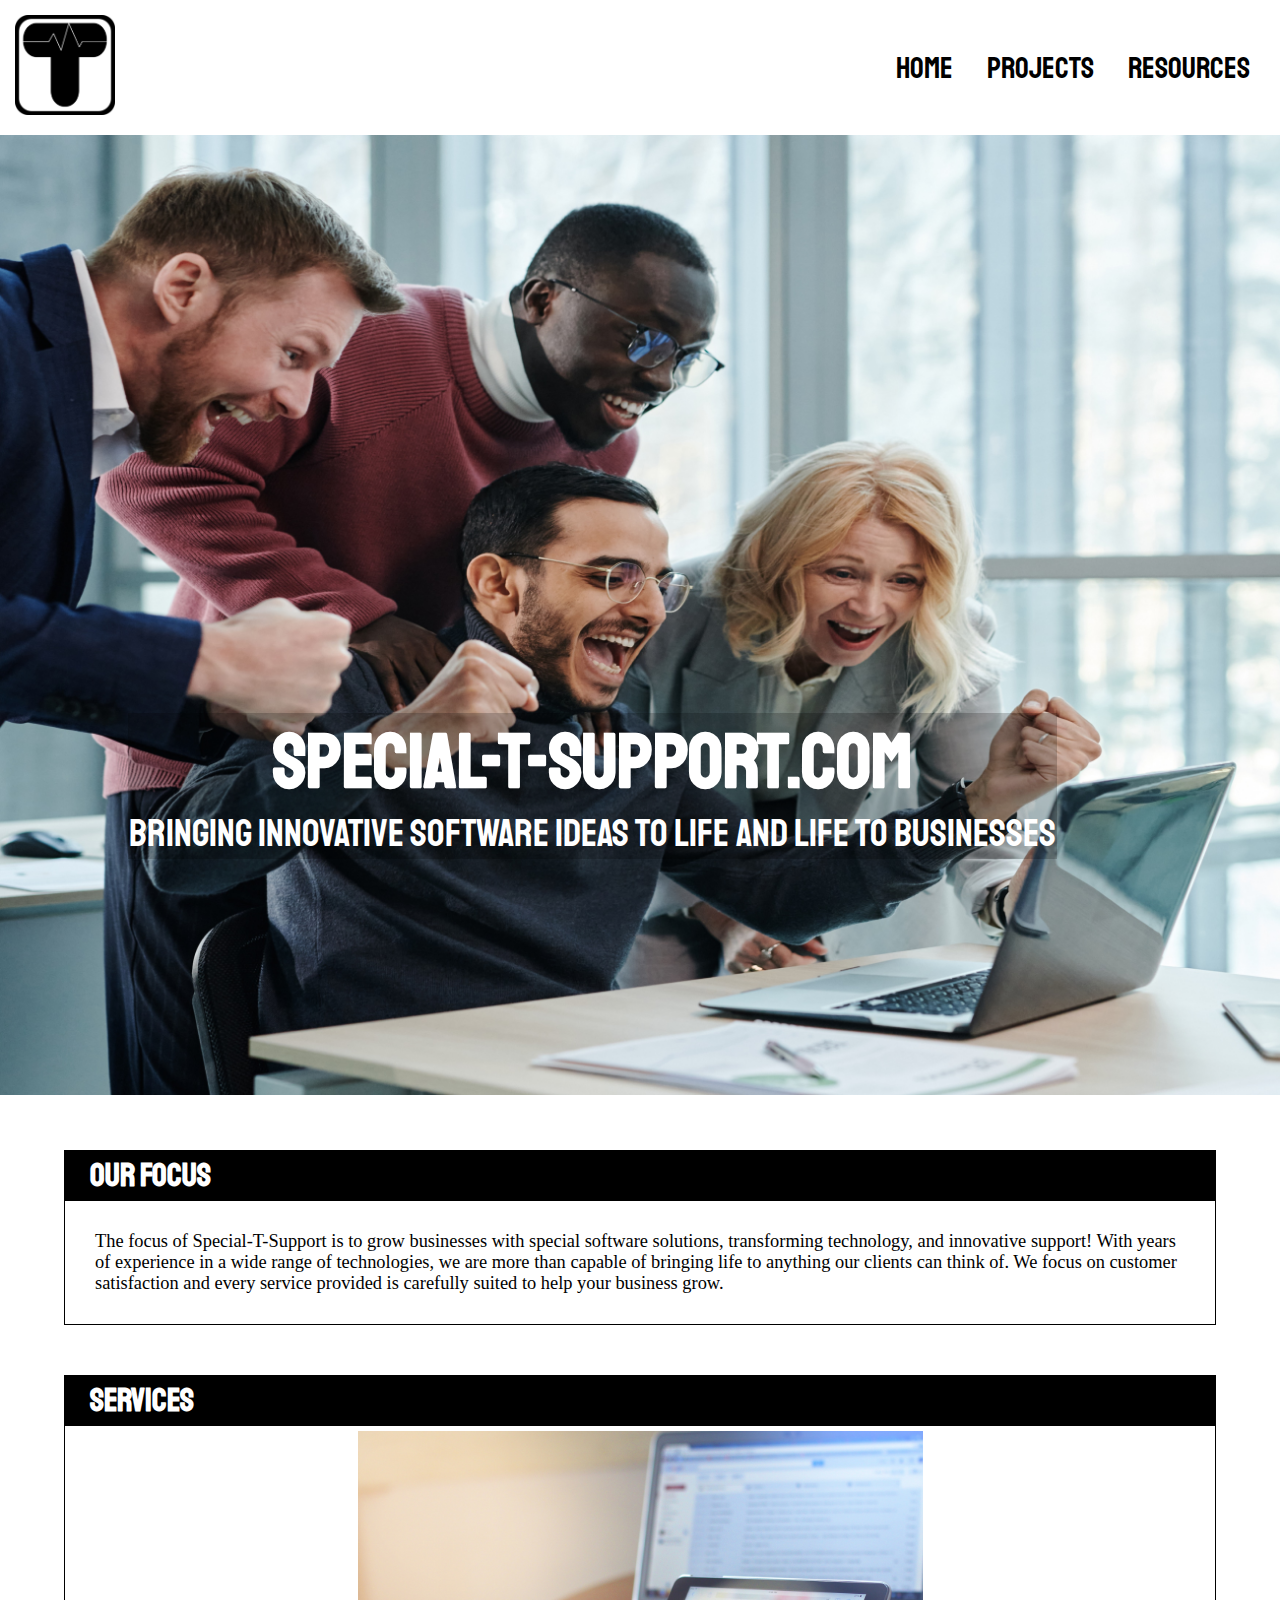
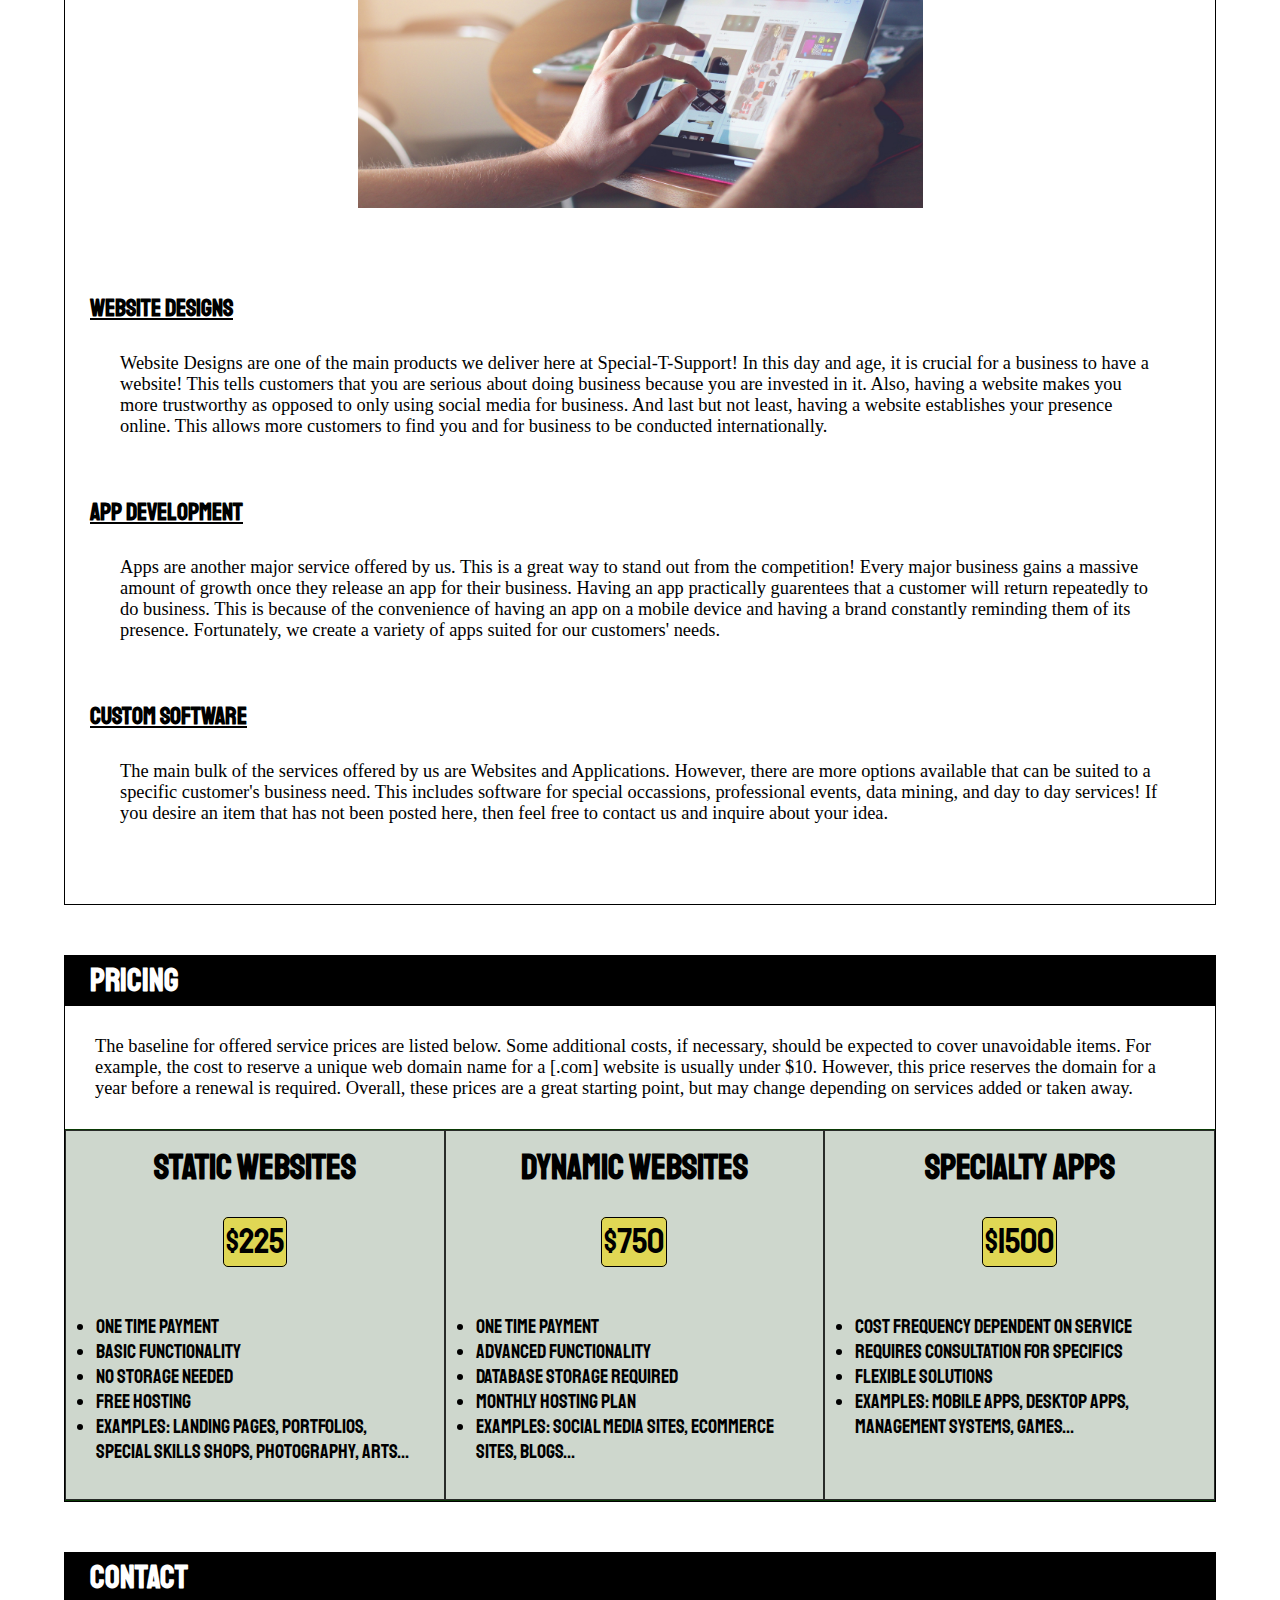
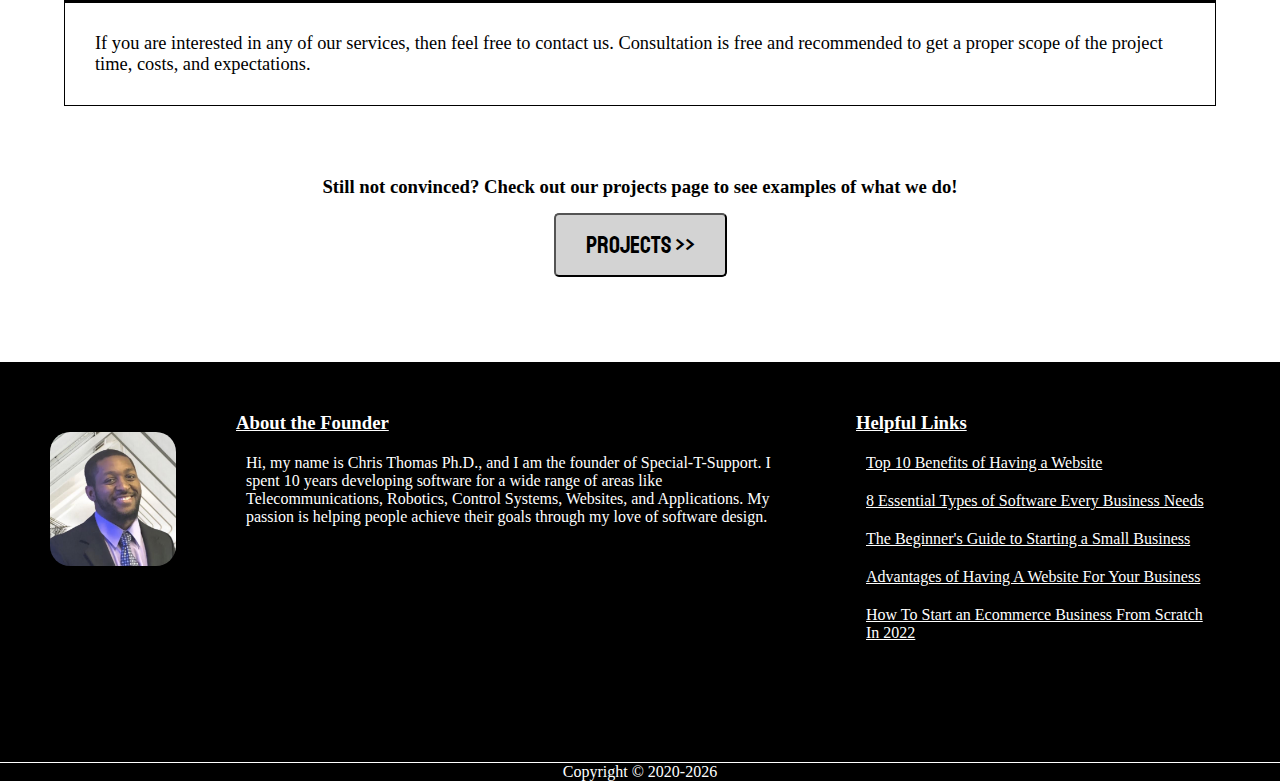
<file: index.html>
<!DOCTYPE html>
<html lang="en">
<head>
    <meta charset="UTF-8">
    <meta http-equiv="X-UA-Compatible" content="IE=edge">
    <meta name="viewport" content="width=device-width, initial-scale=1.0">


    <!--Imported fonts-->
    <link rel="preconnect" href="https://fonts.googleapis.com">
    <link rel="preconnect" href="https://fonts.gstatic.com" crossorigin>
    <link href="https://fonts.googleapis.com/css2?family=Roboto&family=Staatliches&family=Titan+One&display=swap" rel="stylesheet">

    <!--News/Updates-->
    <script id="mcjs">!function(c,h,i,m,p){m=c.createElement(h),p=c.getElementsByTagName(h)[0],m.async=1,m.src=i,p.parentNode.insertBefore(m,p)}(document,"script","https://chimpstatic.com/mcjs-connected/js/users/afd0c1ee2850c37d4b3671437/a84f6aaacc21fc395b9ed5365.js");</script>

    <link rel="shortcut icon" type="image/-icon" href="images/favicon.png">
    <link rel="stylesheet" href="styles.css">
    <title>SpecialTSupport.com</title>
</head>
<body>
    <div class="nav-container">
        
        <div class="logo">
            <a href="index.html"><img src="images/logo.png" alt="celebration"></a>
        </div>
        
        <div class="nav">
            <ul>
                <li>
                    <a href="index.html">Home</a>
                </li>
                <li>
                    <a href="projects.html">Projects</a>
                </li>
                <li>
                    <a href="resources.html">Resources</a>
                </li>
            </ul>

        </div>
    </div>

    <div class="hero">
        <img src="images/banner.png" alt="hero" width="100%"/>
        <div class="hero-text">
            
                <h1 style="text-decoration:none;color:white;">Special-T-Support.com</h1>
                <p>Bringing Innovative Software Ideas to Life and Life to businesses</p>
            
        </div>
    </div>

    <div class="section">
        <h1> Our Focus</h1>
        <p>The focus of Special-T-Support is to grow businesses with special software solutions, transforming technology, and innovative support! With years of experience in a wide range of technologies, we are more than capable of bringing life to anything our clients can think of. We focus on customer satisfaction and every service provided is carefully suited to help your business grow.</p>
        
    </div>
    
    <div class="section">
        <h1>Services</h1>
        <div class="servIm">
            <img src="images/focus.jpg" alt="Ecommerce" style="width:50%;">
        </div>

        <div class="services">
            <h2>Website Designs</h2>
            <p>Website Designs are one of the main products we deliver here at Special-T-Support! In this day and age, it is crucial for a business to have a website! This tells customers that you are serious about doing business because you are invested in it. Also, having a website makes you more trustworthy as opposed to only using social media for business. And last but not least, having a website establishes your presence online. This allows more customers to find you and for business to be conducted internationally.</p>
            <h2>App Development</h2>
            <p>Apps are another major service offered by us. This is a great way to stand out from the competition! Every major business gains a massive amount of growth once they release an app for their business. Having an app practically guarentees that a customer will return repeatedly to do business. This is because of the convenience of having an app on a mobile device and having a brand constantly reminding them of its presence. Fortunately, we create a variety of apps suited for our customers' needs.</p>
            <h2>Custom Software</h2>
            <p>The main bulk of the services offered by us are Websites and Applications. However, there are more options available that can be suited to a specific customer's business need. This includes software for special occassions, professional events, data mining, and day to day services! If you desire an item that has not been posted here, then feel free to contact us and inquire about your idea.  </p>
        </div>
    </div>

    <div class="section">
        <h1>Pricing</h1>
        <p>The baseline for offered service prices are listed below. Some additional costs, if necessary, should be expected to cover unavoidable items. For example, the cost to reserve a unique web domain name for a [.com] website is usually under $10. However, this price reserves the domain for a year before a renewal is required. Overall, these prices are a great starting point, but may change depending on services added or taken away. </p>
        <div class="pricing">
            <div class="price">
                <h3>Static Websites</h3>
                <p><mark>$225</mark></p>
                <ul>
                    <li>
                        One time Payment 
                    </li>
                    <li>
                        Basic Functionality
                    </li>
                    <li>
                        No Storage Needed
                    </li>
                    <li>
                        Free Hosting
                    </li>
                    <li>
                        Examples: Landing Pages, Portfolios, Special Skills Shops, Photography, Arts...
                    </li>
                </ul>
            </div>
            <div class="price">
                <h3>Dynamic Websites</h3>
                <p><mark>$750</mark></p>
                <ul>
                    <li>
                        One time Payment
                    </li>
                    <li>
                        Advanced Functionality
                    </li>
                    <li>
                        Database Storage Required
                    </li>
                    <li>
                        Monthly Hosting Plan
                    </li>
                    <li>
                        Examples: Social Media Sites, Ecommerce Sites, Blogs...
                    </li>
                </ul>
            </div>
            <div class="price">
                <h3>Specialty Apps</h3>
                <p><mark>$1500</mark></p>
                <ul>
                    <li>
                        Cost Frequency Dependent on Service
                    </li>
                    <li>
                        Requires Consultation for specifics
                    </li>
                    <li>
                        Flexible Solutions
                    </li>
                    <li>
                        Examples: Mobile Apps, Desktop Apps, Management Systems, Games... 
                    </li>
                </ul>
            </div>
        </div>
    </div>

    <div class="section">
        <h1>Contact</h1>
        <p>If you are interested in any of our services, then feel free to contact us. Consultation is free and recommended to get a proper scope of the project time, costs, and expectations. </p> 

        <div class="contact">
            <script type="text/javascript" src="https://form.jotform.com/jsform/210906238133146"></script>
        </div>
     </div>

    <div class="proj">
        <h3>Still not convinced? Check out our projects page to see examples of what we do!</h3>
        <a href="projects.html"><button>Projects >> </button></a>
    </div>

    <div class="footer">
        <div class="author">
            <div class="founder">
                <img src="images/profile.png" alt="profile" width="100px">
            </div>
            <div class="founder">
                <h3>About the Founder</h3>
                <p>Hi, my name is Chris Thomas Ph.D., and I am the founder of Special-T-Support. I spent 10 years developing software for a wide range of areas like Telecommunications, Robotics, Control Systems, Websites, and Applications.
                    My passion is helping people achieve their goals through my love of software design.</p>
            </div>
            <div class="founder">
                <h3>Helpful Links</h3>
                <p><a href="https://www.parachute.net/insights/top-10-benefits-of-having-a-website" target="_blank">Top 10 Benefits of Having a Website</a></p>
                <p><a href="https://minutedock.com/academy/5-types-of-software-every-business-needs" target="_blank">8 Essential Types of Software Every Business Needs</a></p>
                <p><a href="https://www.salesforce.com/resources/guides/starting-a-small-business/" target="_blank">The Beginner's Guide to Starting a Small Business </a></p>
                <p><a href="https://advantageaffiliates.com/advantages-of-having-a-website/" target="_blank">Advantages of Having A Website For Your Business</a></p>
                <p><a href="https://www.ecommerceceo.com/start-ecommerce-business/" target="_blank">How To Start an Ecommerce Business From Scratch In 2022</a></p>

            </div>
        </div>
    </div>
    <div class="bottom">
        <p id="copyright">Copyright © 2020 specialtsupport.com</p>
    </div>
    <!-- Global site tag (gtag.js) - Google Analytics -->
    <script async src="https://www.googletagmanager.com/gtag/js?id=G-KBHK93760E"></script>
    <script>
    window.dataLayer = window.dataLayer || [];
    function gtag(){dataLayer.push(arguments);}
     gtag('js', new Date());

    gtag('config', 'G-KBHK93760E');
    </script> 

    <script>
        const d = new Date()
        document.getElementById("copyright").innerHTML = "Copyright © 2020-" + d.getFullYear();
    </script>
    
</body>
</html>
</file>
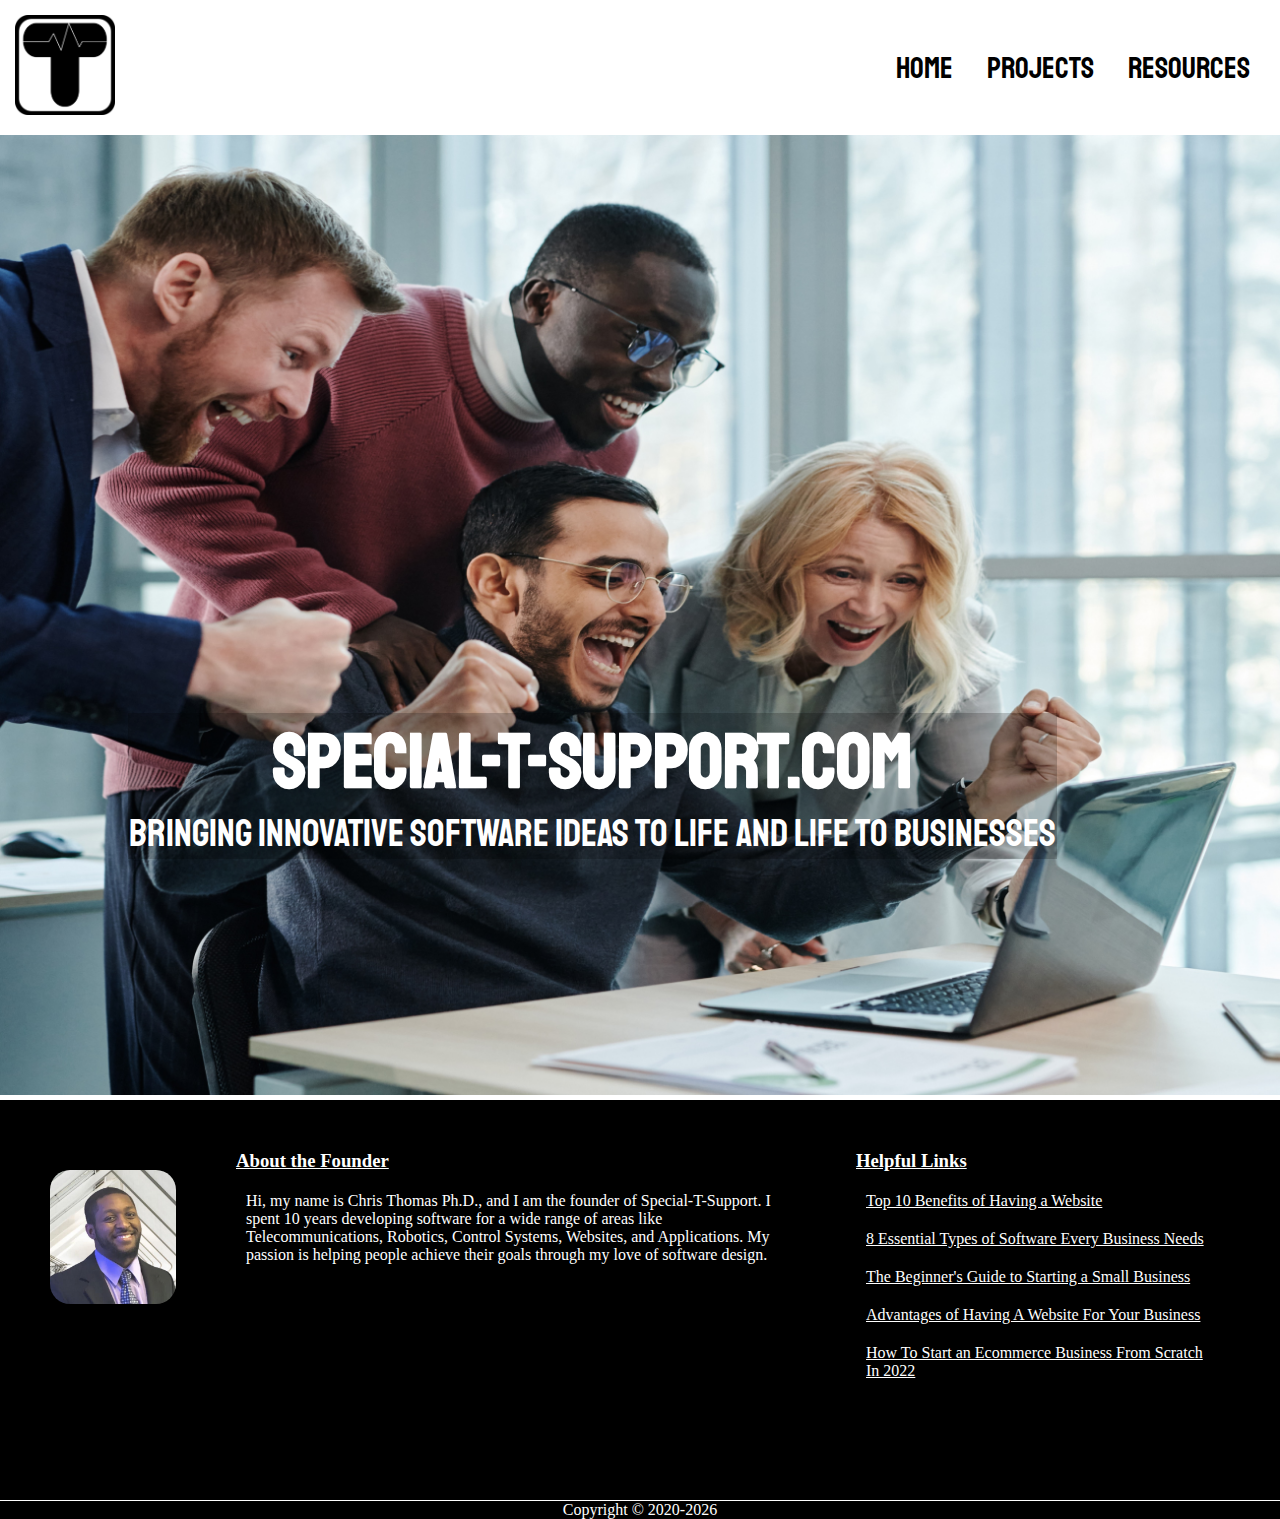
<file: form.html>
<!DOCTYPE html>
<html lang="en">
<head>
    <meta charset="UTF-8">
    <meta http-equiv="X-UA-Compatible" content="IE=edge">
    <meta name="viewport" content="width=device-width, initial-scale=1.0">


    <!--Imported fonts-->
    <link rel="preconnect" href="https://fonts.googleapis.com">
    <link rel="preconnect" href="https://fonts.gstatic.com" crossorigin>
    <link href="https://fonts.googleapis.com/css2?family=Roboto&family=Staatliches&family=Titan+One&display=swap" rel="stylesheet">

    <!--News/Updates-->
    <script id="mcjs">!function(c,h,i,m,p){m=c.createElement(h),p=c.getElementsByTagName(h)[0],m.async=1,m.src=i,p.parentNode.insertBefore(m,p)}(document,"script","https://chimpstatic.com/mcjs-connected/js/users/afd0c1ee2850c37d4b3671437/a84f6aaacc21fc395b9ed5365.js");</script>

    <link rel="shortcut icon" type="image/-icon" href="images/favicon.png">
    <link rel="stylesheet" href="styles.css">
    <title>SpecialTSupport.com</title>
</head>
<body>
    <div class="nav-container">
        
        <div class="logo">
            <a href="index.html"><img src="images/logo.png" alt="celebration"></a>
        </div>
        
        <div class="nav">
            <ul>
                <li>
                    <a href="index.html">Home</a>
                </li>
                <li>
                    <a href="projects.html">Projects</a>
                </li>
                <li>
                    <a href="resources.html">Resources</a>
                </li>
            </ul>

        </div>
    </div>

    <div class="hero">
        <img src="images/banner.png" alt="hero" width="100%"/>
        <div class="hero-text">
            
                <h1 style="text-decoration:none;color:white;">Special-T-Support.com</h1>
                <p>Bringing Innovative Software Ideas to Life and Life to businesses</p>
            
        </div>
    </div>

    <script type="text/javascript" src="https://form.jotform.com/jsform/222368071101040"></script>



    <div class="footer">
        <div class="author">
            <div class="founder">
                <img src="images/profile.png" alt="profile" width="100px">
            </div>
            <div class="founder">
                <h3>About the Founder</h3>
                <p>Hi, my name is Chris Thomas Ph.D., and I am the founder of Special-T-Support. I spent 10 years developing software for a wide range of areas like Telecommunications, Robotics, Control Systems, Websites, and Applications.
                    My passion is helping people achieve their goals through my love of software design.</p>
            </div>
            <div class="founder">
                <h3>Helpful Links</h3>
                <p><a href="https://www.parachute.net/insights/top-10-benefits-of-having-a-website" target="_blank">Top 10 Benefits of Having a Website</a></p>
                <p><a href="https://minutedock.com/academy/5-types-of-software-every-business-needs" target="_blank">8 Essential Types of Software Every Business Needs</a></p>
                <p><a href="https://www.salesforce.com/resources/guides/starting-a-small-business/" target="_blank">The Beginner's Guide to Starting a Small Business </a></p>
                <p><a href="https://advantageaffiliates.com/advantages-of-having-a-website/" target="_blank">Advantages of Having A Website For Your Business</a></p>
                <p><a href="https://www.ecommerceceo.com/start-ecommerce-business/" target="_blank">How To Start an Ecommerce Business From Scratch In 2022</a></p>

            </div>
        </div>
    </div>
    <div class="bottom">
        <p id="copyright">Copyright © 2020-2022 specialtsupport.com</p>
    </div>
    <!-- Global site tag (gtag.js) - Google Analytics -->
    <script async src="https://www.googletagmanager.com/gtag/js?id=G-KBHK93760E"></script>
    <script>
    window.dataLayer = window.dataLayer || [];
    function gtag(){dataLayer.push(arguments);}
     gtag('js', new Date());

    gtag('config', 'G-KBHK93760E');
    </script> 

    <script>
        const d = new Date()
        document.getElementById("copyright").innerHTML = "Copyright © 2020-" + d.getFullYear();
    </script>
    
</body>
</html>
</file>
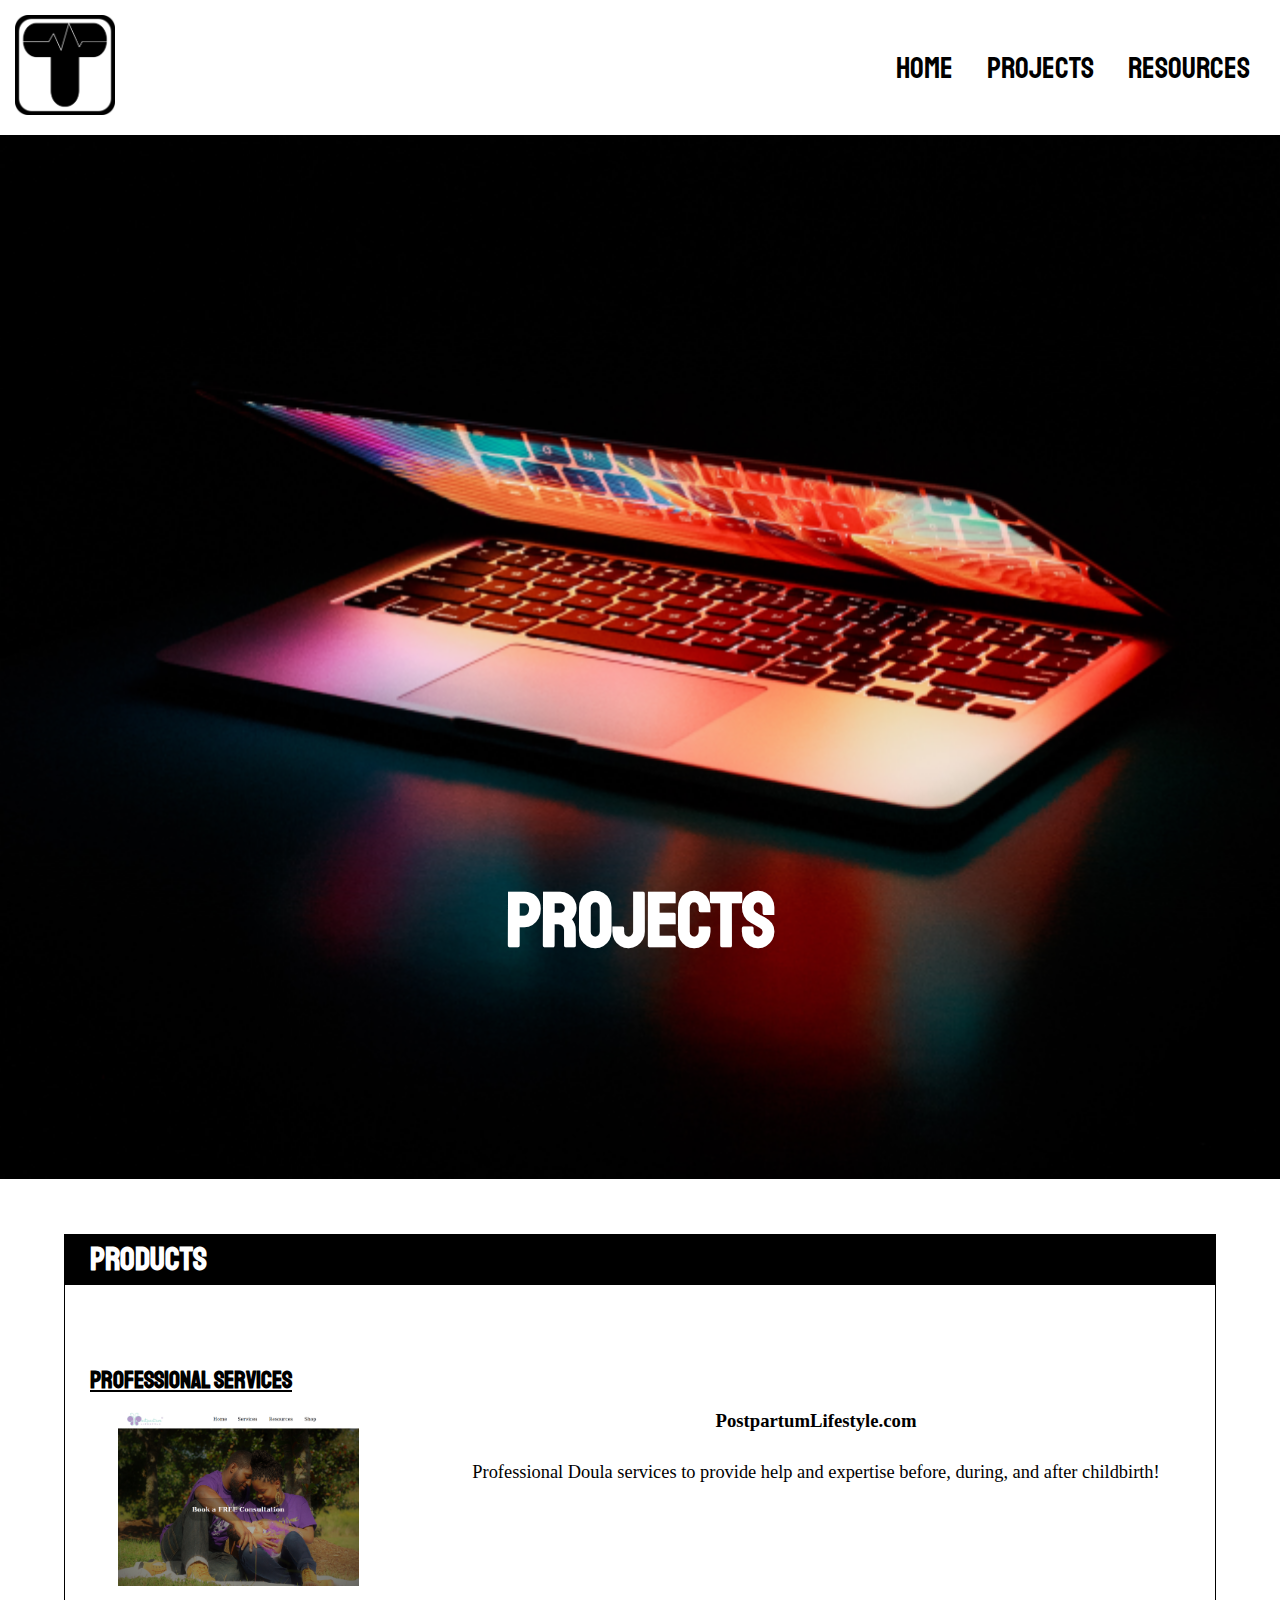
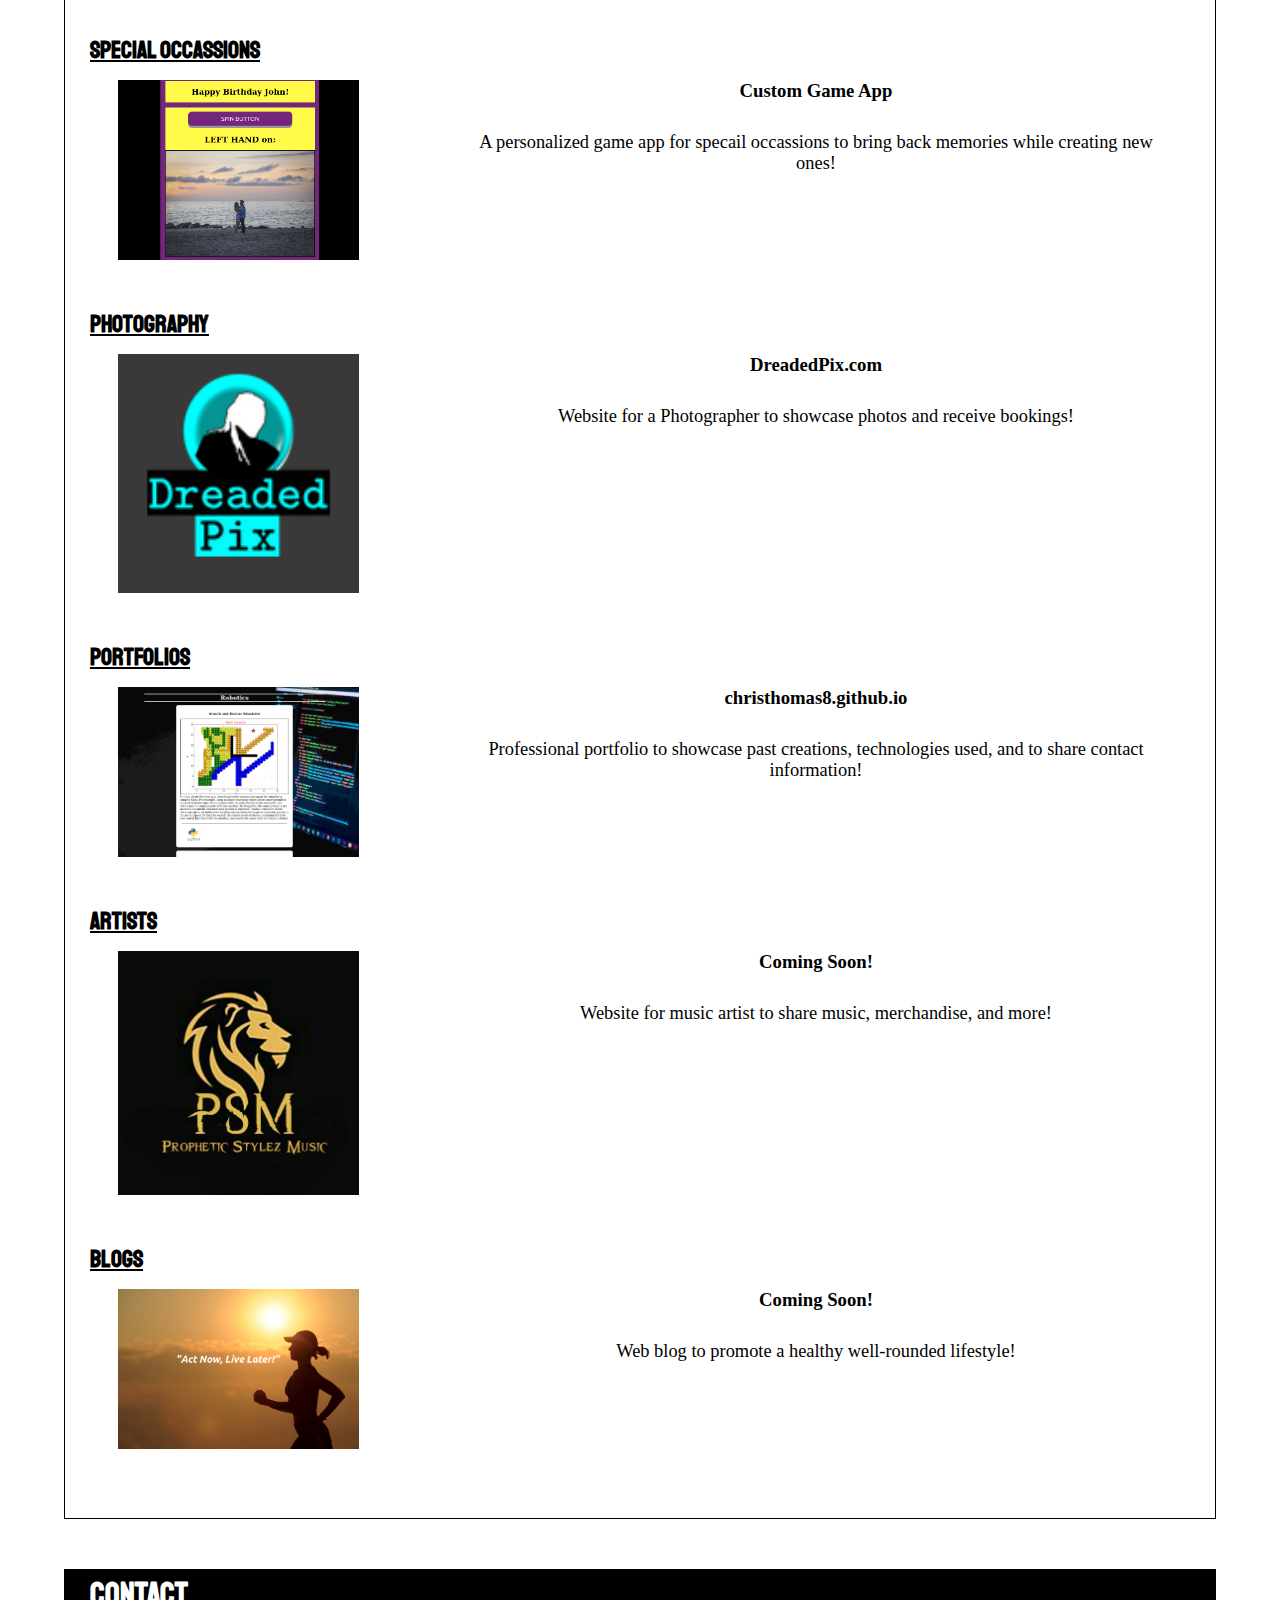
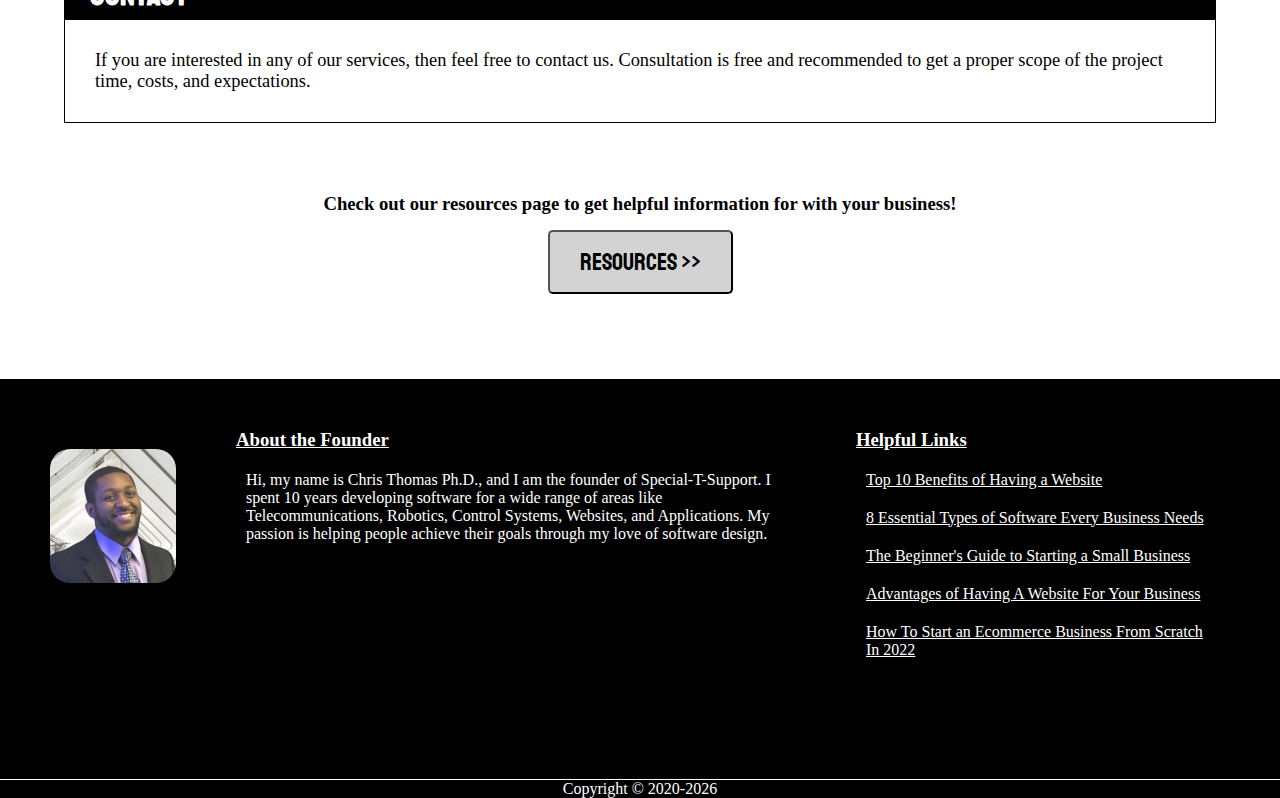
<file: projects.html>
<!DOCTYPE html>
<html lang="en">
<head>
    <meta charset="UTF-8">
    <meta http-equiv="X-UA-Compatible" content="IE=edge">
    <meta name="viewport" content="width=device-width, initial-scale=1.0">


    <!--Imported fonts-->
    <link rel="preconnect" href="https://fonts.googleapis.com">
    <link rel="preconnect" href="https://fonts.gstatic.com" crossorigin>
    <link href="https://fonts.googleapis.com/css2?family=Roboto&family=Staatliches&family=Titan+One&display=swap" rel="stylesheet">

    <!--News/Updates-->
    <script id="mcjs">!function(c,h,i,m,p){m=c.createElement(h),p=c.getElementsByTagName(h)[0],m.async=1,m.src=i,p.parentNode.insertBefore(m,p)}(document,"script","https://chimpstatic.com/mcjs-connected/js/users/afd0c1ee2850c37d4b3671437/a84f6aaacc21fc395b9ed5365.js");</script>

    <link rel="shortcut icon" type="image/-icon" href="images/favicon.png">
    <link rel="stylesheet" href="styles.css">
    <title>SpecialTSupport.com</title>
</head>
<body>
    <div class="nav-container">
        
        <div class="logo">
            <a href="index.html"><img src="images/logo.png" alt="celebration"></a>
        </div>
        
        <div class="nav">
            <ul>
                <li>
                    <a href="index.html">Home</a>
                </li>
                <li>
                    <a href="projects.html">Projects</a>
                </li>
                <li>
                    <a href="resources.html">Resources</a>
                </li>
            </ul>

        </div>
    </div>

    <div class="hero-projects">
        <img src="images/projects.png" alt="projects" width="100%"/>
        <div class="hero-text-projects">
                <h1>Projects</h1>           
        </div>
    </div>
<!-- 
    <div class="section">
        <h1> Featured</h1>
        <p>The</p>
    </div> -->
    


    <div class="section">
        <h1>Products</h1>

        <div class="services">
            <h2>Professional Services</h2>
            <div class="examples">
                <div class="examples-sum">
                    <img src="images/postpartumlifestyle.png">
                </div>
                <div class="examples-sum">
                    <h3>PostpartumLifestyle.com</h3>
                    <p>Professional Doula services to provide help and expertise before, during, and after childbirth!</p>
                </div>
            </div>
            <h2>Special Occassions</h2>
            <div class="examples">
                <div class="examples-sum">
                    <img src="images/app.png">
                </div>
                <div class="examples-sum">
                    <h3>Custom Game App</h3>
                    <p>A personalized game app for specail occassions to bring back memories while creating new ones!</p>
                </div>
            </div>
            <h2>Photography</h2>
            <div class="examples">
                <div class="examples-sum">
                    <img src="images/dreadedpix.png">
                </div>
                <div class="examples-sum">
                    <h3>DreadedPix.com</h3>
                    <p>Website for a Photographer to showcase photos and receive bookings!</p>
                </div>
            </div>
            <h2>Portfolios</h2>
            <div class="examples">
                <div class="examples-sum">
                    <img src="images/portfolio.png">
                </div>
                <div class="examples-sum">
                    <h3>christhomas8.github.io</h3>
                    <p>Professional portfolio to showcase past creations, technologies used, and to share contact information!</p>
                </div>
            </div>
            <h2>Artists</h2>
            <div class="examples">
                <div class="examples-sum">
                    <img src="images/prophetic.jpg">
                </div>
                <div class="examples-sum">
                    <h3>Coming Soon!</h3>
                    <p>Website for music artist to share music, merchandise, and more!</p>
                </div>
            </div>
            <h2>Blogs</h2>
            <div class="examples">
                <div class="examples-sum">
                    <img src="images/clanora.png">
                </div>
                <div class="examples-sum">
                    <h3>Coming Soon!</h3>
                    <p>Web blog to promote a healthy well-rounded lifestyle!</p>
                </div>
            </div>
        </div>
    </div>



    <div class="section">
        <h1>Contact</h1>
        <p>If you are interested in any of our services, then feel free to contact us. Consultation is free and recommended to get a proper scope of the project time, costs, and expectations. </p> 

        <div class="contact">
            <script type="text/javascript" src="https://form.jotform.com/jsform/210906238133146"></script>
        </div>
     </div>

    <div class="proj">
        <h3>Check out our resources page to get helpful information for with your business!</h3>
        <a href="resources.html"><button>Resources >> </button></a>
    </div>

    <div class="footer">
        <div class="author">
            <div class="founder">
                <img src="images/profile.png" alt="profile" width="100px">
            </div>
            <div class="founder">
                <h3>About the Founder</h3>
                <p>Hi, my name is Chris Thomas Ph.D., and I am the founder of Special-T-Support. I spent 10 years developing software for a wide range of areas like Telecommunications, Robotics, Control Systems, Websites, and Applications.
                    My passion is helping people achieve their goals through my love of software design.</p>
            </div>
            <div class="founder">
                <h3>Helpful Links</h3>
                <p><a href="https://www.parachute.net/insights/top-10-benefits-of-having-a-website" target="_blank">Top 10 Benefits of Having a Website</a></p>
                <p><a href="https://minutedock.com/academy/5-types-of-software-every-business-needs" target="_blank">8 Essential Types of Software Every Business Needs</a></p>
                <p><a href="https://www.salesforce.com/resources/guides/starting-a-small-business/" target="_blank">The Beginner's Guide to Starting a Small Business </a></p>
                <p><a href="https://advantageaffiliates.com/advantages-of-having-a-website/" target="_blank">Advantages of Having A Website For Your Business</a></p>
                <p><a href="https://www.ecommerceceo.com/start-ecommerce-business/" target="_blank">How To Start an Ecommerce Business From Scratch In 2022</a></p>

            </div>
        </div>
    </div>
    <div class="bottom">
        <p id="copyright">Copyright © 2020-2022 specialtsupport.com</p>
    </div>
    
    <!-- Global site tag (gtag.js) - Google Analytics -->
    <script async src="https://www.googletagmanager.com/gtag/js?id=G-KBHK93760E"></script>
    <script>
    window.dataLayer = window.dataLayer || [];
    function gtag(){dataLayer.push(arguments);}
     gtag('js', new Date());

    gtag('config', 'G-KBHK93760E');
    </script> 

    <script>
        const d = new Date()
        document.getElementById("copyright").innerHTML = "Copyright © 2020-" + d.getFullYear();
    </script>
    
</body>
</html>
</file>
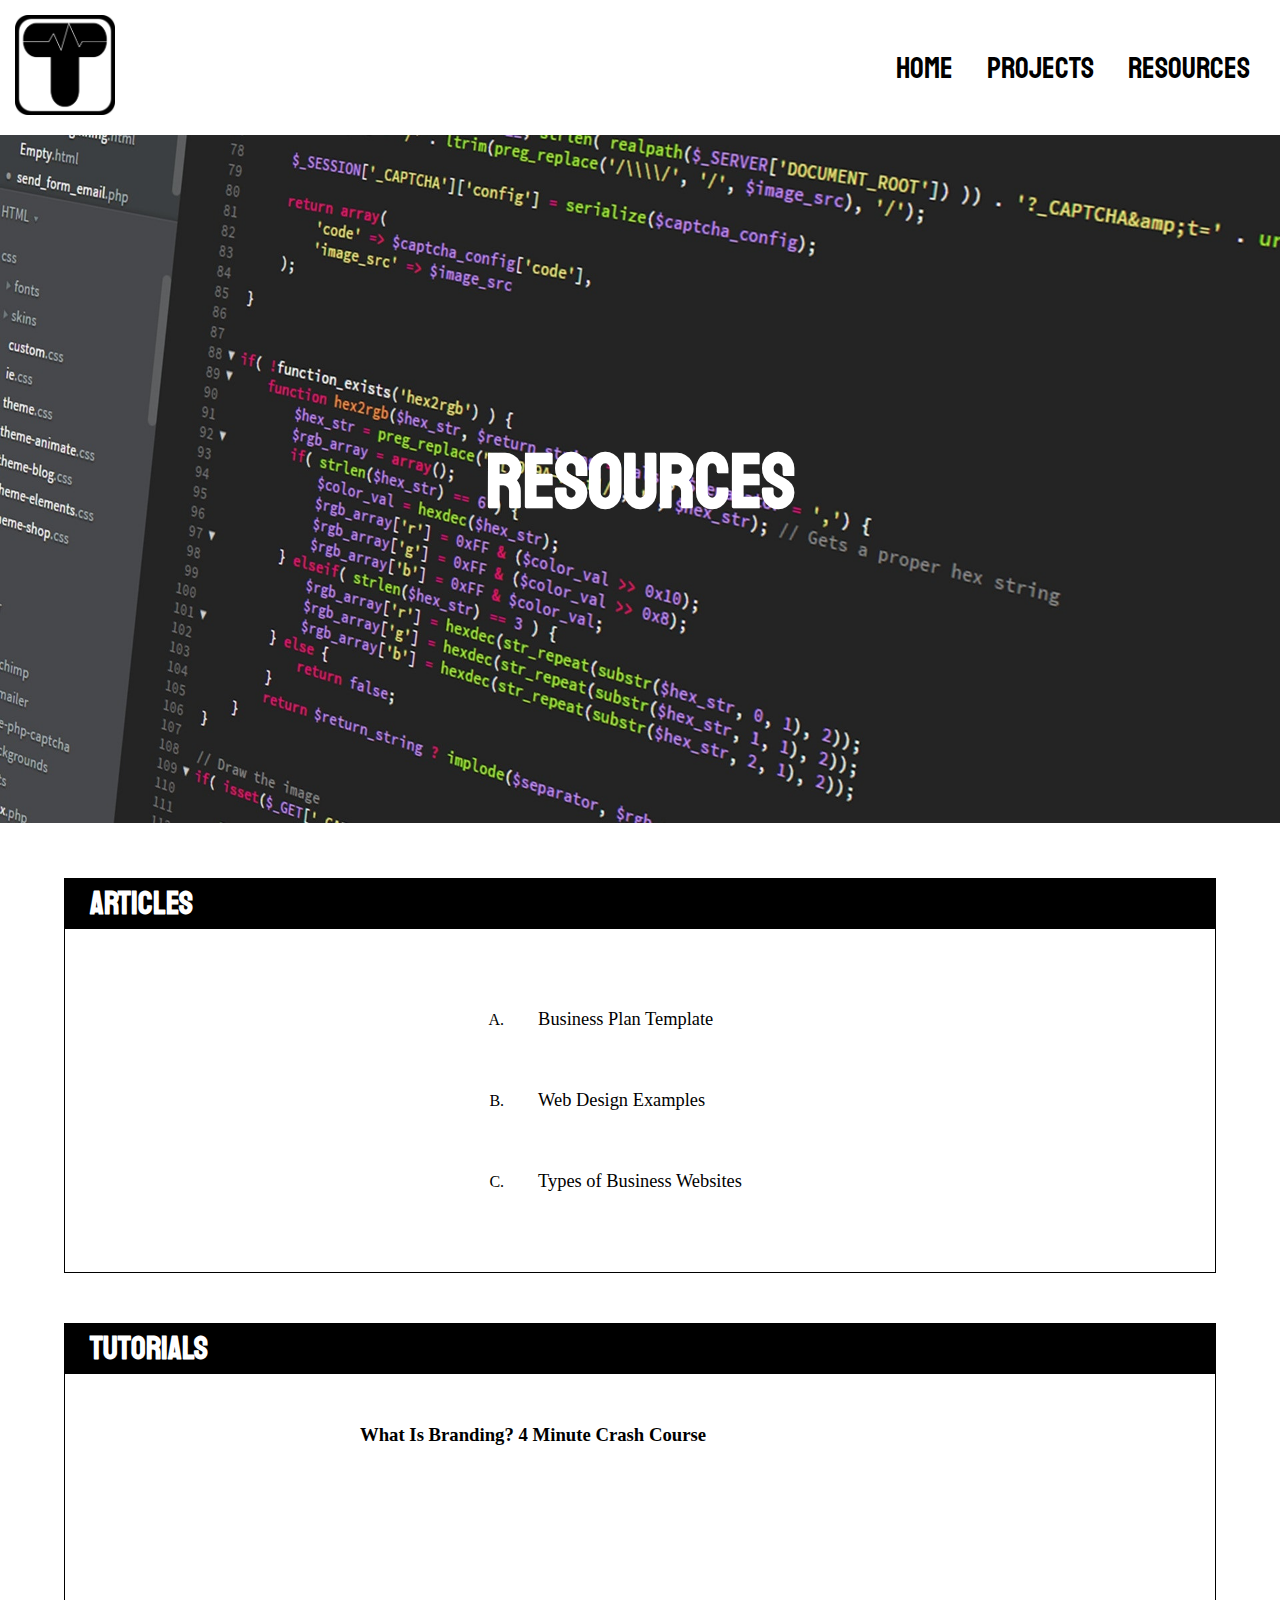
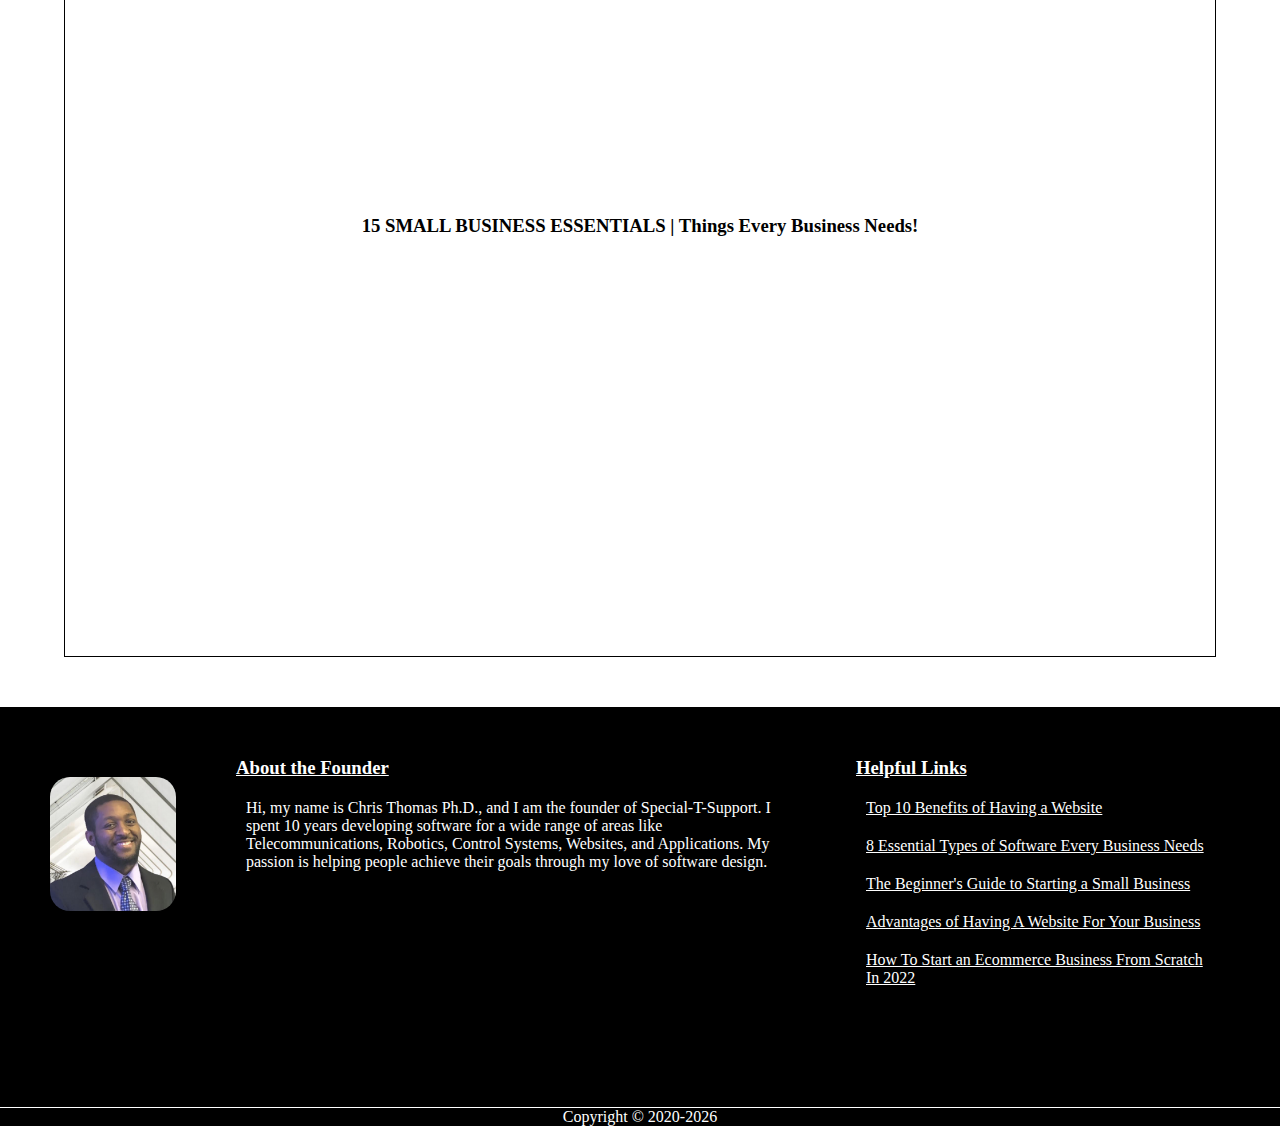
<file: resources.html>
<!DOCTYPE html>
<html lang="en">
<head>
    <meta charset="UTF-8">
    <meta http-equiv="X-UA-Compatible" content="IE=edge">
    <meta name="viewport" content="width=device-width, initial-scale=1.0">


    <!--Imported fonts-->
    <link rel="preconnect" href="https://fonts.googleapis.com">
    <link rel="preconnect" href="https://fonts.gstatic.com" crossorigin>
    <link href="https://fonts.googleapis.com/css2?family=Roboto&family=Staatliches&family=Titan+One&display=swap" rel="stylesheet">

    <!--News/Updates-->
    <script id="mcjs">!function(c,h,i,m,p){m=c.createElement(h),p=c.getElementsByTagName(h)[0],m.async=1,m.src=i,p.parentNode.insertBefore(m,p)}(document,"script","https://chimpstatic.com/mcjs-connected/js/users/afd0c1ee2850c37d4b3671437/a84f6aaacc21fc395b9ed5365.js");</script>

    <link rel="shortcut icon" type="image/-icon" href="images/favicon.png">
    <link rel="stylesheet" href="styles.css">
    <title>SpecialTSupport.com</title>
</head>
<body>
    <div class="nav-container">
        
        <div class="logo">
            <a href="index.html"><img src="images/logo.png" alt="celebration"></a>
        </div>
        
        <div class="nav">
            <ul>
                <li>
                    <a href="index.html">Home</a>
                </li>
                <li>
                    <a href="projects.html">Projects</a>
                </li>
                <li>
                    <a href="resources.html">Resources</a>
                </li>
            </ul>
        </div>
    </div>

    <div class="hero-resources">
        <img src="images/script.jpg" alt="hero" width="100%"/>
        <div class="hero-text-resources">
                <h1>Resources</h1>            
        </div>
    </div>

    <div class="section">
        <h1> Articles</h1>
        <div class="services" style="display: flex;justify-content: center;">
            <ol type="A">
                <li>
                    <p><a href="https://www.smartsheet.com/sites/default/files/2020-05/IC-Simple-Business-Plan-Outline-10809_PDF.pdf" target="_blank"> Business Plan Template</a></p>
                </li>
                <li>
                    <p><a href="https://webflow.com/blog/business-website-examples" target="_blank">Web Design Examples</a></p>
                </li>
                <li>
                    <p><a href="https://www.forbes.com/advisor/business/software/types-of-websites/" target="_blank">Types of Business Websites</a></p>
                </li>
            </ol>
            
            
        </div>
    </div>
    
    <div class="section">
        <h1>Tutorials</h1>
        <div class="services" style="display: flex;justify-content: center;">
            <div class="videos" >
                <h3>What Is Branding? 4 Minute Crash Course</h3>
                <iframe width="560" height="315" src="https://www.youtube.com/embed/sO4te2QNsHY" title="YouTube video player" frameborder="0" allow="accelerometer; autoplay; clipboard-write; encrypted-media; gyroscope; picture-in-picture" allowfullscreen></iframe>  
            </div>
        </div>
        <h3 style="text-align: center;">15 SMALL BUSINESS ESSENTIALS | Things Every Business Needs!</h3>
        <div class="services" style="display: flex;justify-content: center;">
            <div class="videos">
                <iframe width="560" height="315" src="https://www.youtube.com/embed/gDgPTgcK7Fw" title="YouTube video player" frameborder="0" allow="accelerometer; autoplay; clipboard-write; encrypted-media; gyroscope; picture-in-picture" allowfullscreen></iframe>
            </div>
        </div>
    </div>

    <div class="footer">
        <div class="author">
            <div class="founder">
                <img src="images/profile.png" alt="profile" width="100px">
            </div>
            <div class="founder">
                <h3>About the Founder</h3>
                <p>Hi, my name is Chris Thomas Ph.D., and I am the founder of Special-T-Support. 
                    I spent 10 years developing software for a wide range of areas like Telecommunications, Robotics, Control Systems, Websites, and Applications.
                    My passion is helping people achieve their goals through my love of software design.</p>
            </div>
            <div class="founder">
                <h3>Helpful Links</h3>
                <p><a href="https://www.parachute.net/insights/top-10-benefits-of-having-a-website" target="_blank">Top 10 Benefits of Having a Website</a></p>
                <p><a href="https://minutedock.com/academy/5-types-of-software-every-business-needs" target="_blank">8 Essential Types of Software Every Business Needs</a></p>
                <p><a href="https://www.salesforce.com/resources/guides/starting-a-small-business/" target="_blank">The Beginner's Guide to Starting a Small Business </a></p>
                <p><a href="https://advantageaffiliates.com/advantages-of-having-a-website/" target="_blank">Advantages of Having A Website For Your Business</a></p>
                <p><a href="https://www.ecommerceceo.com/start-ecommerce-business/" target="_blank">How To Start an Ecommerce Business From Scratch In 2022</a></p>

            </div>
        </div>
    </div>
    <div class="bottom">
        <p id="copyright">Copyright © 2020-2022 specialtsupport.com</p>
    </div>
    
    <!-- Global site tag (gtag.js) - Google Analytics -->
    <script async src="https://www.googletagmanager.com/gtag/js?id=G-KBHK93760E"></script>
    <script>
    window.dataLayer = window.dataLayer || [];
    function gtag(){dataLayer.push(arguments);}
     gtag('js', new Date());

    gtag('config', 'G-KBHK93760E');
    </script> 

    <script>
        const d = new Date()
        document.getElementById("copyright").innerHTML = "Copyright © 2020-" + d.getFullYear();
    </script>
</body>
</html>
</file>
<file: styles.css>
* {
    padding: 0;
    margin: 0;
    box-sizing: border-box;
    
}

.nav-container {
    display: flex;
    align-items: center;
    padding: 15px;
    font-family: 'Staatliches', cursive;
}

.logo img{
    width: 100%;
    max-width: 100px;  
}

.nav {
    display: flex;
    flex: 1;
    text-align: right;
    justify-content: right;
    font-size: 30px;
}

.nav li {
    display: inline-block;
    padding: 10px 15px; 
}

.nav a {
    text-decoration: none;
    color: black;
}

.nav a:hover {
    font-style: italic;
    text-decoration: underline;
}

.hero {
    position: relative;
    color: white;
    font-family: 'Staatliches', cursive;
}

.hero-text {
    position: absolute;
    left:10%;
    bottom: 25%;
    font-size: 3vw;
    padding: 1px;
    background-color: rgba(0, 0, 0, 0.2);
    text-align: center;
}

.hero-projects {
    position: relative;
    color: white;
    font-family: 'Staatliches', cursive;
}

.hero-text-projects {
    position: absolute;
    left:50%;
    top: 75%;
    font-size: 3vw;
    padding: 1px;
    background-color: rgba(0, 0, 0, 0.0);
    text-align: center;
    transform: translate(-50%,-50%);
}

.hero-resources {
    position: relative;
    color: white;
    font-family: 'Staatliches', cursive;
}

.hero-text-resources {
    position: absolute;
    left:50%;
    top:50%;
    font-size: 3vw;
    padding: 1px;
    background-color: rgba(0, 0, 0, 0.0);
    text-align: center;
    transform: translate(-50%,-50%);
}

.section {
    width: 90%;
    margin: 50px auto;
    border: solid 1px black;
}

.section h1 {
    color: white;
    background-color: black;
    padding: 5px 25px;
    font-family: 'Staatliches', cursive;

}

.section p {
    font-size:calc(12px + 0.5vw);
    padding: 30px;
}

.servIm {
    width: 100%;
    
}

.servIm img{
    display: block;
    margin-left: auto;
    margin-right: auto;
    padding:5px;
    max-width: 1000px;
}

.services {
    padding: 50px 25px;
}

.services h2 {
    text-decoration: underline;
    font-family: 'Staatliches', cursive;
    margin-top: 30px;
}

.services a {
    text-decoration: none;
    color: black;
}

.services a:hover {
    border: solid 2px black;
}

.pricing{
    display: grid;
    grid-template-columns: 33% 33% 34%;
    background-color: rgb(10, 58, 5);
    padding: 1px 0px;
    font-family: 'Staatliches', cursive;
}
.price {
background-color: rgba(255, 255, 255, 0.8);
border: 1px solid rgba(0, 0, 0, 0.8);
padding: 15px 10px;
font-size: 20px;
text-align: left;
}

.price h3, .price p{
    text-align: center;
    font-size: 35px;
}

.price mark{
    background-color: rgb(224, 215, 84);
    border: solid 1px black;
    border-radius: 5px;
    padding: 2px;
}

.price ul {
    padding: 20px;
}

.proj {
    width: 90%;
    display: block;
    margin: 0 auto;
    text-align: center;
    padding: 20px;
    margin-bottom: 50px;
}

.proj button{
    margin: 15px 0px;
    padding: 15px 30px;
    font-family: 'Staatliches', cursive;
    font-size: 24px;
    background-color: lightgray;
    border-radius: 5px;
    color:black;
}

.proj button:hover {
    background-color: rgb(5, 5, 4);
    color:white;
}

.proj a {
    color: black;
}

.examples {
    display: grid;
    grid-template-columns: 30% 80%;
}

.examples-sum {
    padding: 15px;
    width:90%;
    text-align: center;
}

.examples-sum img{
    width: 90%;
    max-width: 350px;
}

/* .videos {

} */

.footer {
    background-color: black;
    min-height: 400px;
}

.author {
    
    display: grid;
    grid-template-columns: 15% 50% 35%;
    padding: 20px;
    color:white;
}

.founder { 
    padding: 30px;
    text-align: left;
    color: white;
    
}

.founder h3 { 
    text-decoration: underline;
    margin-bottom: 10px;
    text-align: left;
}

.founder img {
    width: 100%;
    margin-top: 20px;
    border-radius: 20px;
}

.founder a {
    color: white;
    text-decoration: underline;
}

.founder p {
    padding: 10px;

}

.bottom {
    width: 100%;
    color: white;
    text-align: center;
    background-color: black;
    border-top: solid 1px white;
}

@media screen and (max-width: 600px){

    .nav {
        font-size: 18px;
    }
    .nav li {
        padding: 10px 5px; 
    }
    .logo img{
        width: 100%;
        max-width: 50px;  
    }
    .services {
        padding: 10px 25px;
    }
    .pricing {
        grid-template-columns: auto;
        margin-bottom: 10px;
    }
    .price h3, .price p {
        font-size: 30px;
    }
    .author {
        grid-template-columns: auto;
    }
    .founder img {
        width: 70%;
        border-radius: 20px;
        margin: 0px 45px;
    }
    .examples {
        grid-template-columns: auto;
    }
    .videos iframe{
        width: 100%;
        height: 275px;
    }
}
</file>
